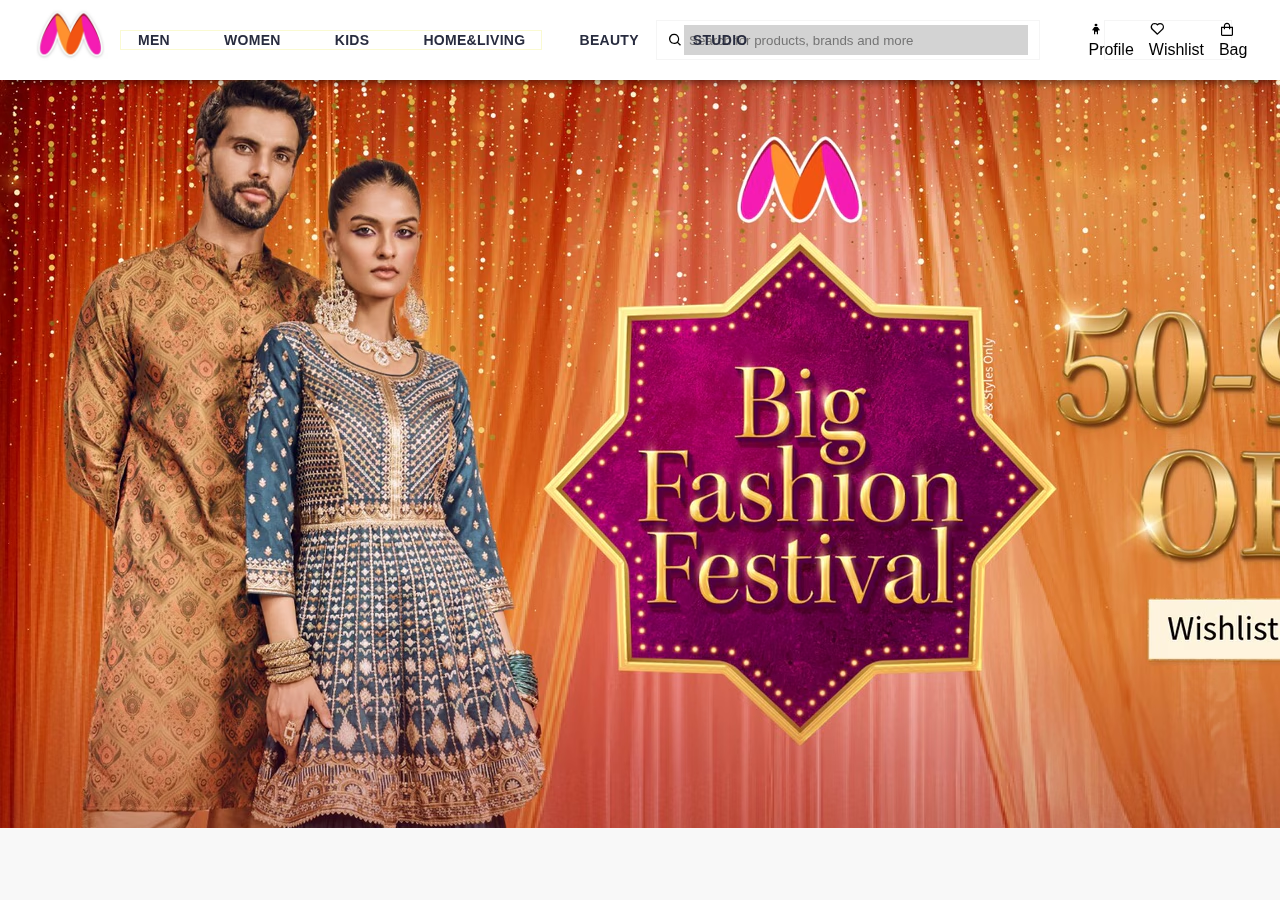
<file: myntra/index.html>
!DOC<html lang="en">

<head>
    <meta charset="UTF-8">
    <meta name="viewport" content="width=device-width, initial-scale=1.0">
    <title>myntra</title>
    <link href="style.css" rel="stylesheet">
    <link href='https://unpkg.com/boxicons@2.1.4/css/boxicons.min.css' rel='stylesheet'>

</head>

<body>
    <main>
        <div class="header sticky">
            <div>
                <a href="home.html"><img src="myntra images/myntralogo.avif" class="logo" alt="logo" /></a>
            </div>
            <div class="categories">
                <ul>
                    <li class="dropdown-content1 dropdown-content">
                        <a href="">Men</a>
                    </li>
                    <li class="dropdown-content2 dropdown-content">
                        <a href="">Women</a>
                    </li>
                    <li class="dropdown-content3 dropdown-content">
                        <a href="">Kids</a>
                    </li>
                    <li class="dropdown-content4 dropdown-content">
                        <a href="">Home&Living</a>
                    </li>
                    <li class="dropdown-content5 dropdown-content">
                        <a href="">Beauty</a>
                    </li>
                    <li class="dropdown-content6 dropdown-content">
                        <a href="">Studio</a>
                    </li>
                </ul>
            </div>

            <!-- Search Div -->
            <div class="search-div">
                <i class='bx bx-search'></i>
                <input type="text" placeholder="Search for products, brands and more" />
            </div>

            <div class="nav-last">
                <div>
                    <i class='bx bx-child'></i>
                    <div>Profile</div>
                </div>
                <div>
                    <i class='bx bx-heart'></i>
                    <div>Wishlist</div>
                </div>
                <div>
                    <i class='bx bx-shopping-bag'></i>
                    <div>Bag</div>
                </div>
            </div>
        </div>
        <!-- home image -->
         
        <div class="home-image1">
            <img src="myntra images/home1.jpeg" alt="home5-image" />
        </div>
       

        <!-- dropdown -->
        <div class="dropdown-menu1 dropdown-menu">
            <ul>
                <li><a href="products.html">Shirts</a></li>
                <li><a href="products.html">Tshirts</a></li>
                <li><a href="products.html">Jeans</a></li>
                <li><a href="products.html">Shoes</a></li>
                <li><a href="products.html">Accessories</a></li>
            </ul>
        </div>

        <div class="dropdown-menu2 dropdown-menu">
            <ul>
                <li><a href="products.html">Ethnic</a></li>
                <li><a href="products.html">western wear</a></li>
                <li><a href="products.html">Footwear</a></li>
                <li><a href="products.html">sports wear</a></li>
                <li><a href="products.html">Accessories</a></li>
            </ul>
        </div>

        <div class="dropdown-menu3 dropdown-menu">
            <ul>
                <li><a href="products.html">Boys Clothing</a></li>
                <li><a href="products.html">Girls Clothing</a></li>
                <li><a href="products.html">infants</a></li>
                <li><a href="products.html">boys footwear</a></li>
                <li><a href="products.html">girls footwear</a></li>
            </ul>
        </div>

        <div class="dropdown-menu4 dropdown-menu">
            <ul>
                <li><a href="products.html">Bed Linen</a></li>
                <li><a href="products.html">Flooring</a></li>
                <li><a href="products.html">bath</a></li>
                <li><a href="products.html">home decor</a></li>
                <li><a href="products.html">kitchen</a></li>
            </ul>
        </div>

        <div class="dropdown-menu5 dropdown-menu">
            <ul>
                <li><a href="products.html">make up</a></li>
                <li><a href="products.html">skincare</a></li>
                <li><a href="products.html">haircare</a></li>
                <li><a href="products.html">fragrances</a></li>
                <li><a href="products.html">mens grooming</a></li>
            </ul>
        </div>
</file>
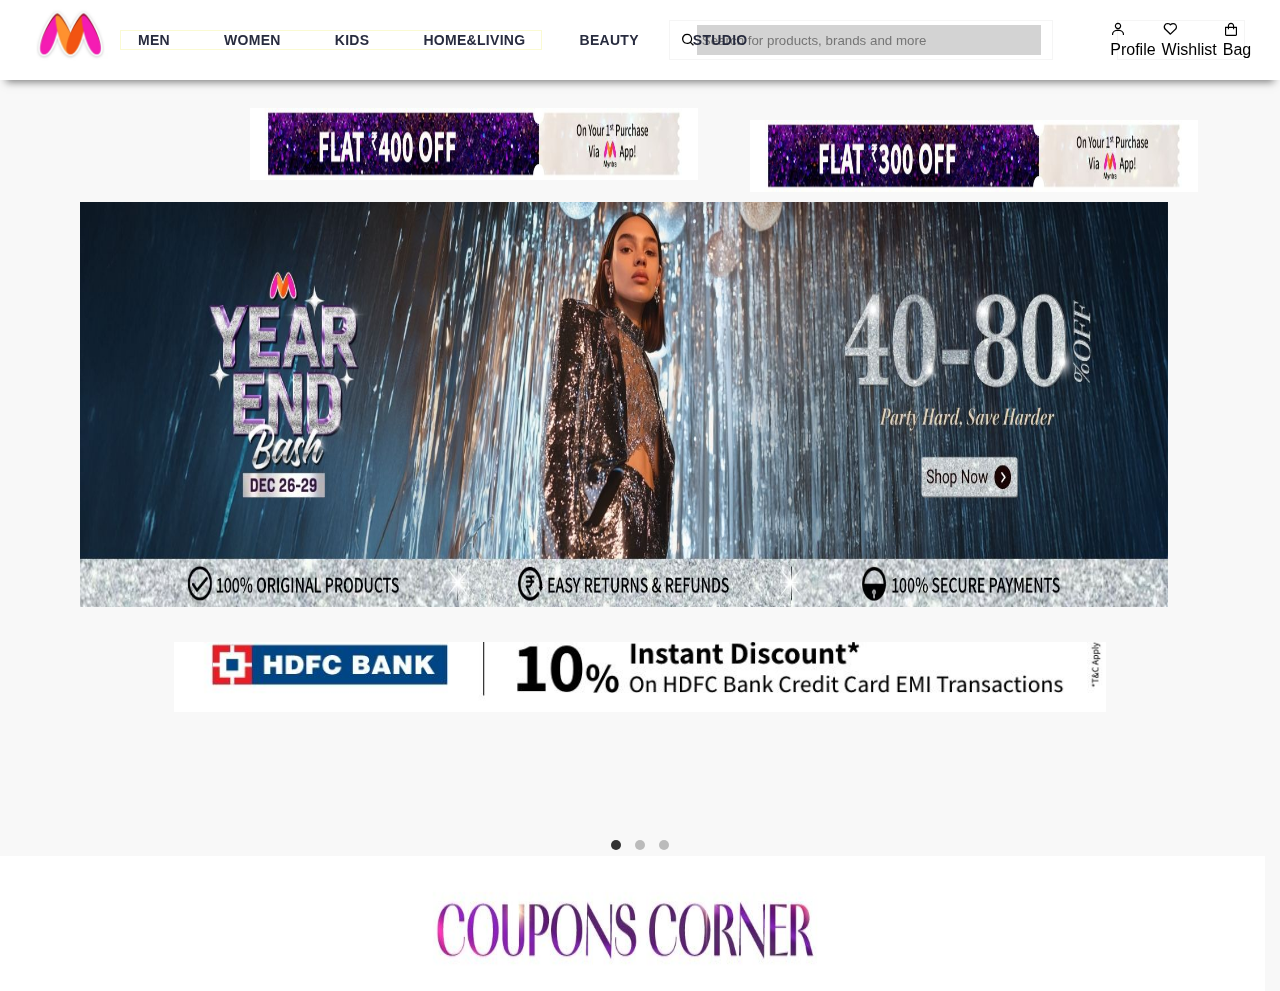
<file: myntra/myntra/index.html>
!DOC<html lang="en">

<head>
    <meta charset="UTF-8">
    <meta name="viewport" content="width=device-width, initial-scale=1.0">
    <title>myntra</title>
    <link href="style.css" rel="stylesheet">
    <link href='https://unpkg.com/boxicons@2.1.4/css/boxicons.min.css' rel='stylesheet'>

</head>

<body>
    <main>
        <div class="header sticky">
            <div>
                <a href="home.html"><img src="myntra images/myntralogo.avif" class="logo" alt="logo" /></a>
            </div>
            <div class="categories">
                <ul>
                    <li class="dropdown-content1 dropdown-content">
                        <a href="">Men</a>
                    </li>
                    <li class="dropdown-content2 dropdown-content">
                        <a href="">Women</a>
                    </li>
                    <li class="dropdown-content3 dropdown-content">
                        <a href="">Kids</a>
                    </li>
                    <li class="dropdown-content4 dropdown-content">
                        <a href="">Home&Living</a>
                    </li>
                    <li class="dropdown-content5 dropdown-content">
                        <a href="">Beauty</a>
                    </li>
                    <li class="dropdown-content6 dropdown-content">
                        <a href="">Studio</a>
                    </li>
                </ul>
            </div>

            <!-- Search Div -->
            <div class="search-div">
                <i class='bx bx-search'></i>
                <input type="text" placeholder="Search for products, brands and more" />
            </div>

            <div class="nav-last">
                <div>
                    <i class='bx bx-user'></i>
                    <div>Profile</div>
                </div>
                <div>
                    <i class='bx bx-heart'></i>
                    <div>Wishlist</div>
                </div>
                <div>
                    <i class='bx bx-shopping-bag'></i>
                    <div>Bag</div>
                </div>
            </div>
        </div>
        <!-- flatoffimage -->

        <div class="flatoff1">
            <img src="myntra images/flatoff (1).jpg" alt="flatoff1" />
        </div>
        <div class="flatoff2">
            <img src="myntra images/flatoff (2).jpg" alt="flatoff2" />
        </div>
        <!-- home page  -->
        <div class="homepage">
            <img src="myntra images/homepageimg.jpeg.jpg" alt="homepage">
        </div>
        <!-- carousel slides -->
        <div class="carousel">
            <div class="carousel-inner">
                <div class="carousel-item ">
                    <img src="myntra images/image (1).jpg" alt="slide1">
                </div>
                <div class="carousel-item ">
                    <img src="myntra images/image (2).jpg" alt="Slide 2">
                </div>
                <div class="carousel-item ">
                    <img src="myntra images/image (3).jpg" alt="Slide 3">
                </div>
                <div class="carousel-item">
                    <img src="myntra images/image (4).jpg" alt="Slide 4">
                </div>
                <div class="carousel-item">
                    <img src="myntra images/image (5).jpg" alt="Slide 5">
                </div>
                <div class="carousel-item">
                    <img src="myntra images/image (6).jpg" alt="Slide 6">
                </div>
                <div class="carousel-item">
                    <img src="myntra images/image (7).jpg" alt="Slide 7">
                </div>
            </div>
        </div>
        <!-- script for caroussel slides -->
        <script>
            const carouselInner = document.querySelector('.carousel-inner');
            const slides = document.querySelectorAll('.carousel-item');
            const totalSlides = slides.length;
            let index = 0;

            // Function to change slides
            function changeSlide() {
                index = (index + 1) % totalSlides; // Increment index and loop back to 0
                carouselInner.style.transform = `translateX(-${index * 100}%)`;
            }

            // Set interval for automatic sliding
            setInterval(changeSlide, 3000); // Change slide every 3 seconds
        </script>
        <!-- Dots (indicators) -->
        <div class="carousel-dots">
            <span class="dot active" data-slide="0"></span>
            <span class="dot" data-slide="1"></span>
            <span class="dot" data-slide="2"></span>
        </div>
        <!-- script for dot indicators -->
        <script>
            const carouselInner1 = document.querySelector('.carousel-inner');
            const slides1 = document.querySelectorAll('.carousel-item');
            const dots = document.querySelectorAll('.dot');
            const totalSlides1 = slides.length;
            let index1 = 0;

            // Function to change slides
            function changeSlide(slideIndex) {
                index = slideIndex; // Update the current slide index
                carouselInner.style.transform = `translateX(-${index * 100}%)`;

                // Update active dot
                dots.forEach((dot) => dot.classList.remove('active'));
                dots[index].classList.add('active');
            }

            // Automatic slide transition
            setInterval(() => {
                index = (index + 1) % totalSlides;
                changeSlide(index);
            }, 3000);

            // Add event listeners to dots
            dots.forEach((dot) => {
                dot.addEventListener('click', () => {
                    const slideIndex = parseInt(dot.getAttribute('data-slide'));
                    changeSlide(slideIndex);
                });
            });
        </script>
        <!-- coupons offer -->
        <div class="coupons">
            <img src="myntra images/coupons.jpeg.jpg" alt="couponsoffer">
</file>
<file: myntra/style.css>
* {
    margin: 0;
    padding: 0;
    box-sizing: border-box;
}

/* logo image */
.logo {
    width: 100%;
    height: 100%;
}

/* header */
.header {
    background-color: white;
    height: 80px;
    align-items: center;
    display: flex;
}

.sticky {
    position: fixed;
    top: 0;
    width: 100%;
    z-index: 100;

    -webkit-box-shadow: 0 8px 6px -6px #eee;
    -moz-box-shadow: 0 8px 6px -6px #eee;
    box-shadow: 0 8px 6px -6px #eee;

    box-shadow: 0px 8px 8px -6px rgba(0, 0, 0, 0.5);
}

.header div ul {
    display: flex;
    list-style-type: none;
    align-items: center;
}

.categories {
    margin-left: 50px;
    display: block;
    float: left;
    width: 33%;
    border: 1px solid whitesmoke;
    position: absolute;
}

.categories {
    margin-left: 120px;
    display: block;
    width: 33%;
    border: 1px solid lightgoldenrodyellow;
    position: absolute;
}

.dropdown-content1:hover {
    border-bottom: 5px solid rgb(6, 47, 109);
}

.dropdown-content2:hover {
    border-bottom: 5px solid rgb(238, 0, 119);
}

.dropdown-content3:hover {
    border-bottom: 5px solid orangered;
}

.dropdown-content4:hover {
    border-bottom: 5px solid gold;
}

.dropdown-content5:hover {
    border-bottom: 5px solid blue;
}

.dropdown-content6:hover {
    border-bottom: 5px solid gold;
}

/* search-div search bar */
.search-div {
    display: flex;
    justify-content: center;
    align-items: center;
    margin-left: 40%;
    width: 30%;
    height: 40px;
    border: 1px solid whitesmoke;
}

.search-div input[type="text"] {
    background-color: lightgrey;
    width: 90%;
    height: 30px;
    border: none;
    outline: none;
    padding-left: 5px;
}

/* nav last(profile,wishlist,bag */
.nav-last {
    display: flex;
    justify-content: center;
    align-items: center;
    margin-left: 5%;
    width: 10%;
    height: 40px;
    border: 1px solid whitesmoke;
    gap: 15px;
}

.nav-last i {
    height: 20px;
    width: 10px;
}

.nav-last i:hover {
    color: rgb(238, 0, 119);
}

@media screen and (max-width: 768px) {
    .header {
        display: block;
        height: 100px;
    }

    .categories {
        display: none;
    }

    .search-div {
        margin-left: 0;
        width: 100%;
    }

    .search-div input[type="text"] {
        width: 90%;
    }

    .nav-last {
        margin-left: 0;
        width: 100%;
    }
}
.home-image1 {
    position: relative;
    width: 100%;
    height: 90vh;
    overflow: hidden;
}
/* dropdown menu */

.dropdown-menu {

    position: absolute;
    top: 200px;
    display: none;
    position: fixed;
    background: white;
    top: 70px;
    z-index: 20;
    padding: 10px 30px 10px;
    border: 1px solid #eee;
    box-shadow: 0 8px 6px -6px #aaa;
}

.dropdown-menu1 {
    left: 10%;
}

.dropdown-menu2 {
    left: 14%;
}

.dropdown-menu3 {
    left: 19.5%;
}

.dropdown-menu4 {
    left: 26%;
}

.dropdown-menu5 {
    left: 34%;
}

.dropdown-menu ul li {
    margin-bottom: 10px;
}

.dropdown-menu ul li a {
    margin-right: 20px;
    padding: 28px 17px 28px;
    text-align: center;
    text-decoration: none;
    font-size: 14px;
    letter-spacing: 0.3px;
    color: #282c3f;
    border-bottom: none;
    -webkit-transition: left 0.2s ease-out, width 0.2s ease-out;
    transition: left 0.2s ease-out, width 0.2s ease-out;
    font-weight: 600;
    text-transform: uppercase;
    transition: all 0.3s ease;
}

.dropdown-menu ul li:hover a {
    padding-left: 8px;
    padding-right: -8px;
    color: #ff0095;
}

.dropdown-menu ul {
    list-style: none;
}

.header div ul li a {
    margin-right: 20px;
    padding: 28px 17px 28px;
    text-align: center;
    text-decoration: none;
    font-size: 14px;
    letter-spacing: 0.3px;
    color: #282c3f;
    border-bottom: none;
    -webkit-transition: left 0.2s ease-out, width 0.2s ease-out;
    transition: left 0.2s ease-out, width 0.2s ease-out;
    font-weight: 600;
    text-transform: uppercase;
}

.header div ul:hover {
    border-bottom: whitesmoke;
    background-color: whitesmoke;
}

body {
    font-family: Verdana, sans-serif;
    background-color: rgb(248, 248, 248);
    font-family: -apple-system, BlinkMacSystemFont, "Segoe UI", Roboto, Helvetica,
        Arial, sans-serif, "Apple Color Emoji", "Segoe UI Emoji", "Segoe UI Symbol";
}
</file>
<file: myntra/myntra/style.css>
* {
    margin: 0;
    padding: 0;
    box-sizing: border-box;
}

/* logo image */
.logo {
    width: 100%;
    height: 100%;
    margin-left: 0px;
}

/* header */
.header {
    background-color: white;
    height: 80px;
    align-items: center;
    display: flex;
}

.sticky {
    position: fixed;
    top: 0;
    width: 100%;
    z-index: 100;

    -webkit-box-shadow: 0 8px 6px -6px #eee;
    -moz-box-shadow: 0 8px 6px -6px #eee;
    box-shadow: 0 8px 6px -6px #eee;

    box-shadow: 0px 8px 8px -6px rgba(0, 0, 0, 0.5);
}

.header div ul {
    display: flex;
    list-style-type: none;
    align-items: center;
}

.categories {
    margin-left: 50px;
    display: block;
    float: left;
    width: 33%;
    border: 1px solid whitesmoke;
    position: absolute;
}

.categories {
    margin-left: 120px;
    display: block;
    width: 33%;
    border: 1px solid lightgoldenrodyellow;
    position: absolute;
}

.dropdown-content1:hover {
    border-bottom: 5px solid rgb(6, 47, 109);
}

.dropdown-content2:hover {
    border-bottom: 5px solid rgb(238, 0, 119);
}

.dropdown-content3:hover {
    border-bottom: 5px solid orangered;
}

.dropdown-content4:hover {
    border-bottom: 5px solid gold;
}

.dropdown-content5:hover {
    border-bottom: 5px solid blue;
}

.dropdown-content6:hover {
    border-bottom: 5px solid gold;
}

/* search-div search bar */
.search-div {
    display: flex;
    justify-content: center;
    align-items: center;
    margin-left: 41%;
    width: 30%;
    height: 40px;
    border: 1px solid whitesmoke;
}

.search-div input[type="text"] {
    background-color: lightgrey;
    width: 90%;
    height: 30px;
    border: none;
    outline: none;
    padding-left: 5px;
}

/* nav last(profile,wishlist,bag */
.nav-last {
    display: flex;
    justify-content: center;
    align-items: center;
    margin-left: 5%;
    width: 10%;
    height: 40px;
    border: 1px solid whitesmoke;
    gap: 6px;
}

.nav-last i {
    height: 20px;
    width: 10px;
}

.nav-last i:hover {
    color: rgb(238, 0, 119);
}

@media screen and (max-width: 768px) {
    .header {
        display: block;
        height: 100px;
    }

    .categories {
        display: none;
    }

    .search-div {
        margin-left: 0;
        width: 100%;
    }

    .search-div input[type="text"] {
        width: 90%;
    }

    .nav-last {
        margin-left: 0;
        width: 100%;
    }
}
/* flatoff images */
.flatoff1 img{
    display: flex;
    align-items: center;
    margin-left: 250px;
    margin-top: 90px;
    width: 35%;
    height: 8%;
}
.flatoff2 img {
    display: flex;
    align-items: center;
    margin-left:750px ;
    margin-top: -60px;
    width: 35%;
    height: 8%;
}
@media screen and (max-width: 768px) {
    .flatoff1 img {
        display: none;
    }
    .flatoff2 img {
        display: none;
    }
}
/* homepage image */
.homepage img {
    display: flex;
    align-items: center;
    margin-left: 80px;
    margin-top: 10px;
    width: 85%;
    height: 45%;
}
@media screen and (max-width: 768px) {
    .homepage img {
        display: none;
    }
}
/* carossel slides */
.carousel {
    width: 100%;
    max-width: 1200px;
    margin: 35px auto;
    overflow: hidden; /* Hide overflow */
    position: relative;
    border-radius: 10px;
  }
  
  .carousel-inner {
    display: flex;
    transition: transform 0.5s ease-in-out; /* Smooth sliding */
    width: 300%; /* Adjust width based on number of slides */
  }
  
  .carousel-item {
    width: 100%;
    flex-shrink: 0;
  }
  
  .carousel-item img {
    margin-top: -25px;
    object-fit: contain;
    width: 50%;
    height: 60%;
    display: block;
    border-radius: 10px;
    margin-left:-300px;
  }
  @media screen and (max-width: 768px) {
    .carousel-item img {
        display: none;
    }
}
/* Dots container */
.carousel-dots {
    text-align: center;
    margin-top: 10px;
  }
  
  /* Individual dots */
  .carousel-dots .dot {
    display: inline-block;
    width: 10px;
    height: 10px;
    margin: 0px 5px;
    background-color: #bbb;
    border-radius: 50%;
    cursor: pointer;
    transition: background-color 0.3s;
  }
  
  /* Active dot */
  .carousel-dots .dot.active {
    background-color: #333;
  }
  
  /* coupons offer img */
    .coupons img {
        display: flex;
        align-items: center;
        margin-left:-15px;
        margin-top: 2px;
        width: 100%;
        height:15%;
    }
  @media screen and (max-width: 768px) {
    .coupons img {
        display: none;
    }
}
/* dropdown menu */

.dropdown-menu {

    position: absolute;
    top: 200px;
    display: none;
    position: fixed;
    background: white;
    top: 70px;
    z-index: 20;
    padding: 10px 30px 10px;
    border: 1px solid #eee;
    box-shadow: 0 8px 6px -6px #aaa;
}

.dropdown-menu1 {
    left: 10%;
}

.dropdown-menu2 {
    left: 14%;
}

.dropdown-menu3 {
    left: 19.5%;
}

.dropdown-menu4 {
    left: 26%;
}

.dropdown-menu5 {
    left: 34%;
}

.dropdown-menu ul li {
    margin-bottom: 10px;
}

.dropdown-menu ul li a {
    margin-right: 20px;
    padding: 28px 17px 28px;
    text-align: center;
    text-decoration: none;
    font-size: 14px;
    letter-spacing: 0.3px;
    color: #282c3f;
    border-bottom: none;
    -webkit-transition: left 0.2s ease-out, width 0.2s ease-out;
    transition: left 0.2s ease-out, width 0.2s ease-out;
    font-weight: 600;
    text-transform: uppercase;
    transition: all 0.3s ease;
}

.dropdown-menu ul li:hover a {
    padding-left: 8px;
    padding-right: -8px;
    color: #ff0095;
}

.dropdown-menu ul {
    list-style: none;
}

.header div ul li a {
    margin-right: 20px;
    padding: 28px 17px 28px;
    text-align: center;
    text-decoration: none;
    font-size: 14px;
    letter-spacing: 0.3px;
    color: #282c3f;
    border-bottom: none;
    -webkit-transition: left 0.2s ease-out, width 0.2s ease-out;
    transition: left 0.2s ease-out, width 0.2s ease-out;
    font-weight: 600;
    text-transform: uppercase;
}

.header div ul:hover {
    border-bottom: whitesmoke;
    background-color: whitesmoke;
}

body {
    font-family: Verdana, sans-serif;
    background-color: rgb(248, 248, 248);
    font-family: -apple-system, BlinkMacSystemFont, "Segoe UI", Roboto, Helvetica,
        Arial, sans-serif, "Apple Color Emoji", "Segoe UI Emoji", "Segoe UI Symbol";
}


.mySlides {
    display: none;
}
</file>
